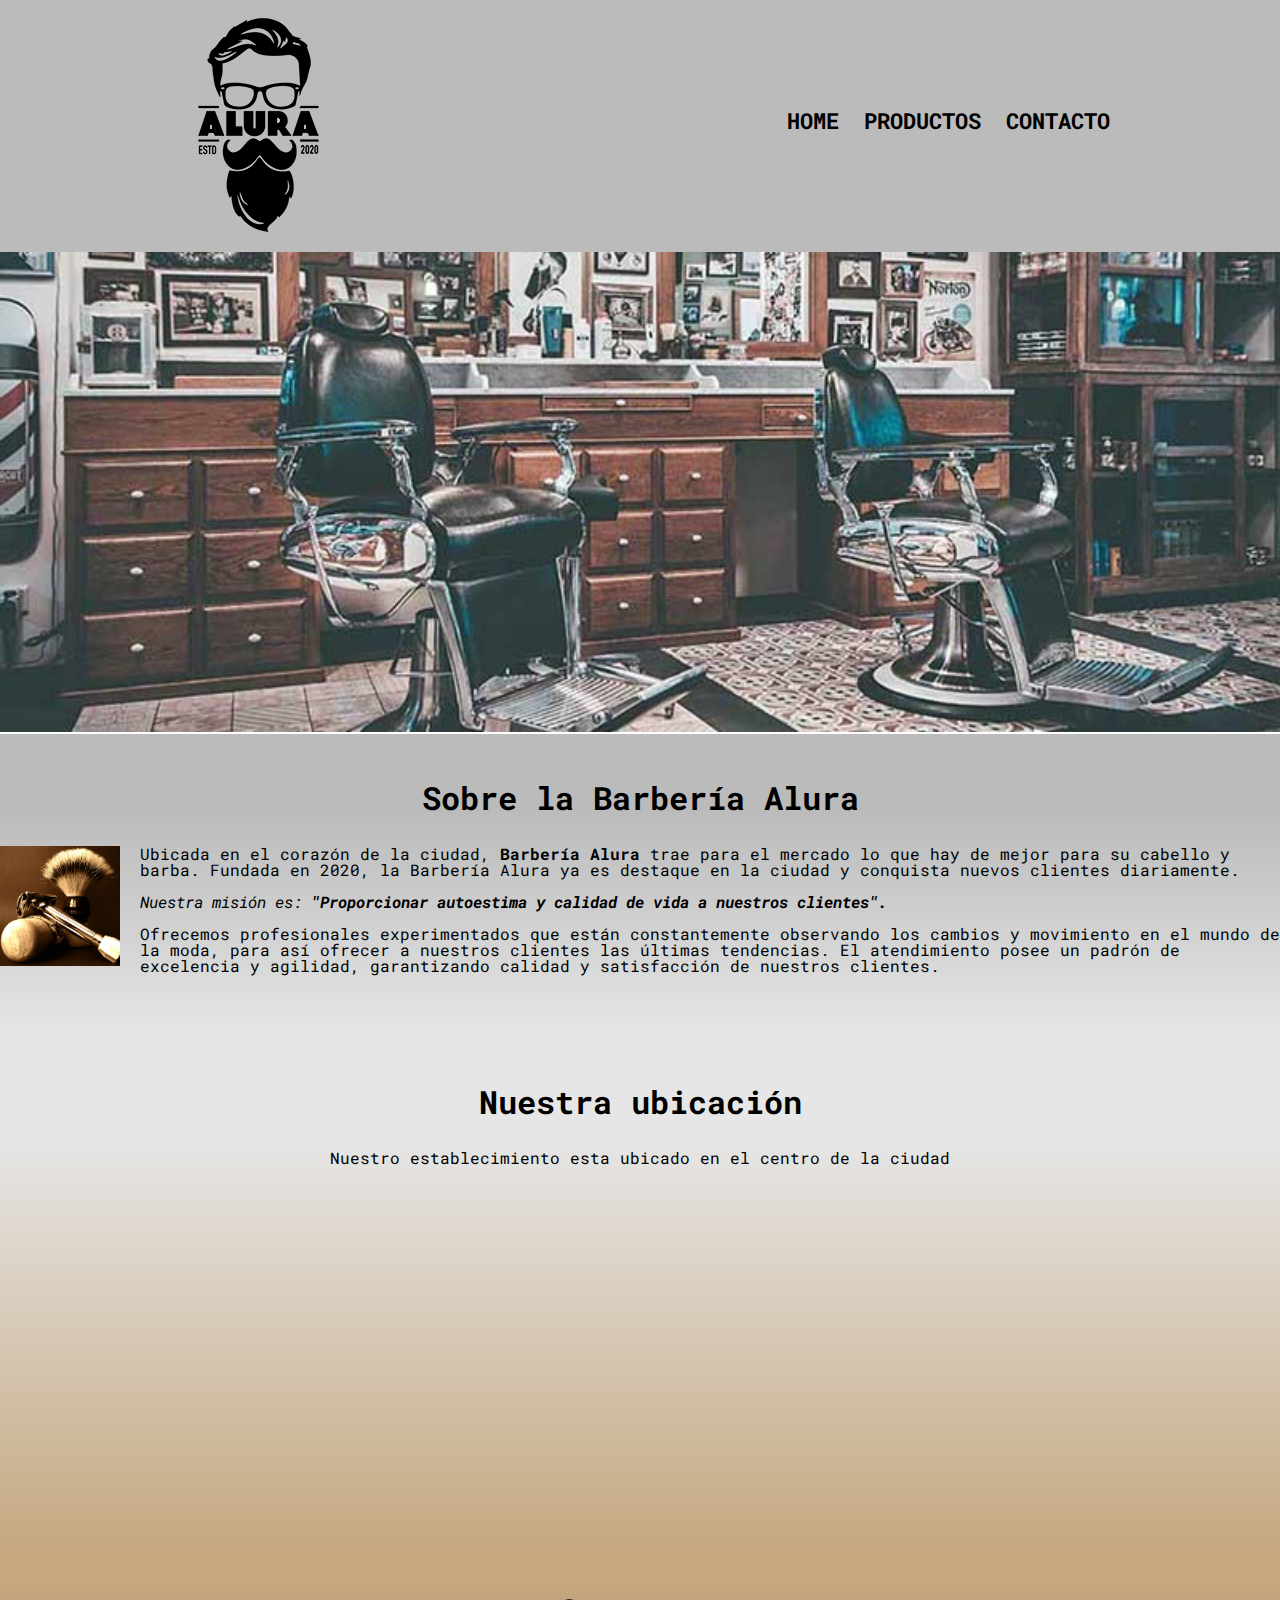
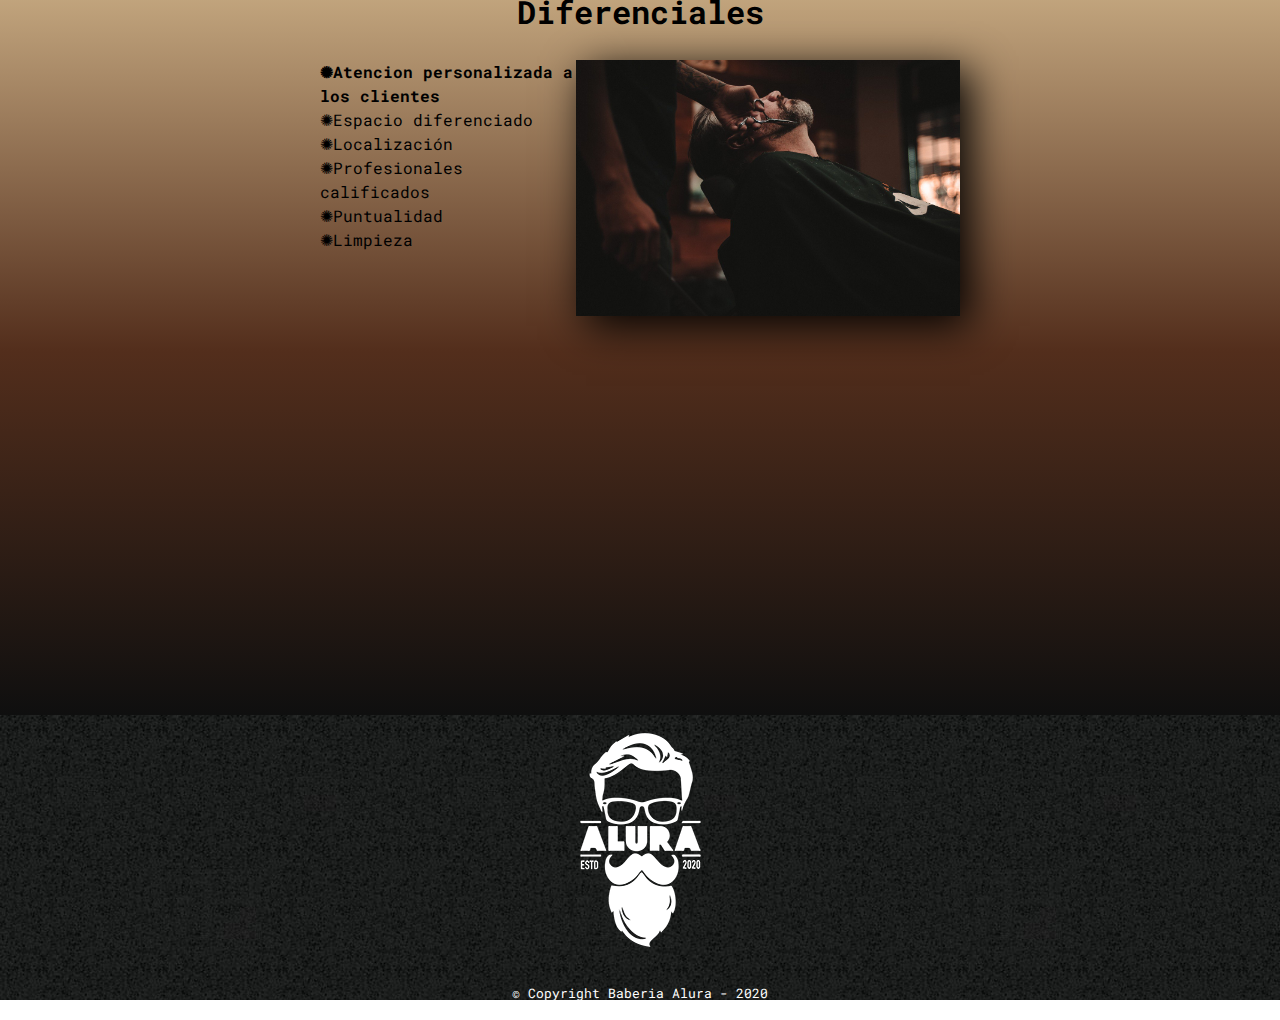
<file: index.htm>
<!DOCTYPE html>
<html lang="en">
<head>
    <meta charset="UTF-8">
    <meta name="viewport" content="width=device-width"><!--queremos que use y adapta la pagina a dispositivos moviles-->
    <meta http-equiv="X-UA-Compatible" content="IE=edge">
    <meta name="viewport" content="width=device-width, initial-scale=1.0">
    <title>Barberia Alura</title>
    <link rel="stylesheet" href="style.css">
    <link rel="stylesheet" href="./reset.css">

    <!--Fuente -->
    <link rel="preconnect" href="https://fonts.googleapis.com">
    <link rel="preconnect" href="https://fonts.gstatic.com" crossorigin>
    <link href="https://fonts.googleapis.com/css2?family=Roboto+Mono:wght@300&display=swap" rel="stylesheet">

</head>
<body>

    <header>
        <div class="caja">
            <h1><img src="banner/imagenes/logo.png" alt="logo"></h1>

            <nav>

                <ul>
                    <li><a href="#">Home</a></li>
        
                    <li><a href="productos.html">Productos</a> </li>
        
                    <li><a href="./contacto.html">Contacto</a></li>
                </ul>

            </nav>

        </div>
        
    </header>

    <img class="banner-index" src="banner/barber.jpg" alt="banner">

    <main>
        <section class="principal">
            <h2 class="titulo-principal">Sobre la Barbería Alura</h2>

            <img class="utensilios" src="./banner/utensilios.jpg" alt="utensilios">

            <p>Ubicada en el corazón de la ciudad, <strong> Barbería Alura </strong> trae para el mercado lo que hay de mejor para su cabello y barba. Fundada en 2020, la Barbería Alura ya es destaque en la ciudad y conquista nuevos clientes diariamente.</p>

            <p id="mision"><em>Nuestra misión es:<strong id="em-mision"> "Proporcionar autoestima y calidad de vida a nuestros clientes".</strong></em></p>

            <p>Ofrecemos profesionales experimentados que están constantemente observando los cambios y movimiento en el mundo de la moda, para así ofrecer a nuestros clientes las últimas tendencias. El atendimiento posee un padrón de excelencia y agilidad, garantizando calidad y satisfacción de nuestros clientes. </p>
        
        </section><!--Para un bloque donde el contenido tiene el mismo significado, el mismo sentido, usamos una <section>-->
        
        <section class="mapa">
            <h3 class="titulo-principal">Nuestra ubicación</h3>

            <p>Nuestro establecimiento esta ubicado en el centro de la ciudad</p>

            <div class="mapa-contenido">
                <iframe src="https://www.google.com/maps/embed?pb=!1m18!1m12!1m3!1d614.3951932943672!2d-66.86165560255647!3d-29.412891191554298!2m3!1f0!2f0!3f0!3m2!1i1024!2i768!4f13.1!3m3!1m2!1s0x9427dbb678d293f9%3A0xb9490b10a023d216!2sPeluqueria%20Fabian%20Moon%20Internacional!5e0!3m2!1ses!2sar!4v1674929059117!5m2!1ses!2sar" width="100%" height="300" style="border:0;" allowfullscreen="" loading="lazy" referrerpolicy="no-referrer-when-downgrade"></iframe><!--a través de la etiqueta iframe podemos insertar diferentes tipos de elementos externos en nuestra página. Sean estos mapas, vídeos, imágenes u otras páginas web o páginas de redes sociales.-->
            
            </div>

        </section>

        <section class="diferencial">
            <h3 class="titulo-principal">Diferenciales</h3>

            <div class="contenido-diferenciales">
                <ul class="lista-diferenciales">
                    <li class="items">Atencion personalizada a los clientes</li>
                    <li class="items">Espacio diferenciado</li>
                    <li class="items">Localización</li>
                    <li class="items">Profesionales calificados</li>
                    <li class="items">Puntualidad</li>
                    <li class="items">Limpieza</li>
                </ul><img class="imagen-diferenciales" src="banner/diferenciales.jpg" alt="cortando Barba">

            </div>

            <div class="video">
                <iframe width="100%" height="315" src="https://www.youtube.com/embed/wcVVXUV0YUY" title="YouTube video player" frameborder="0" allow="accelerometer; autoplay; clipboard-write; encrypted-media; gyroscope; picture-in-picture; web-share" allowfullscreen></iframe>
            </div>

        </section>

    </main>

    <footer>
        <img class="banner-footer" src="banner/imagenes/logo-blanco.png">
        <p class="copyright">&copy Copyright Baberia Alura - 2020</p>
        
    </footer>

</body>
</html>
</file>
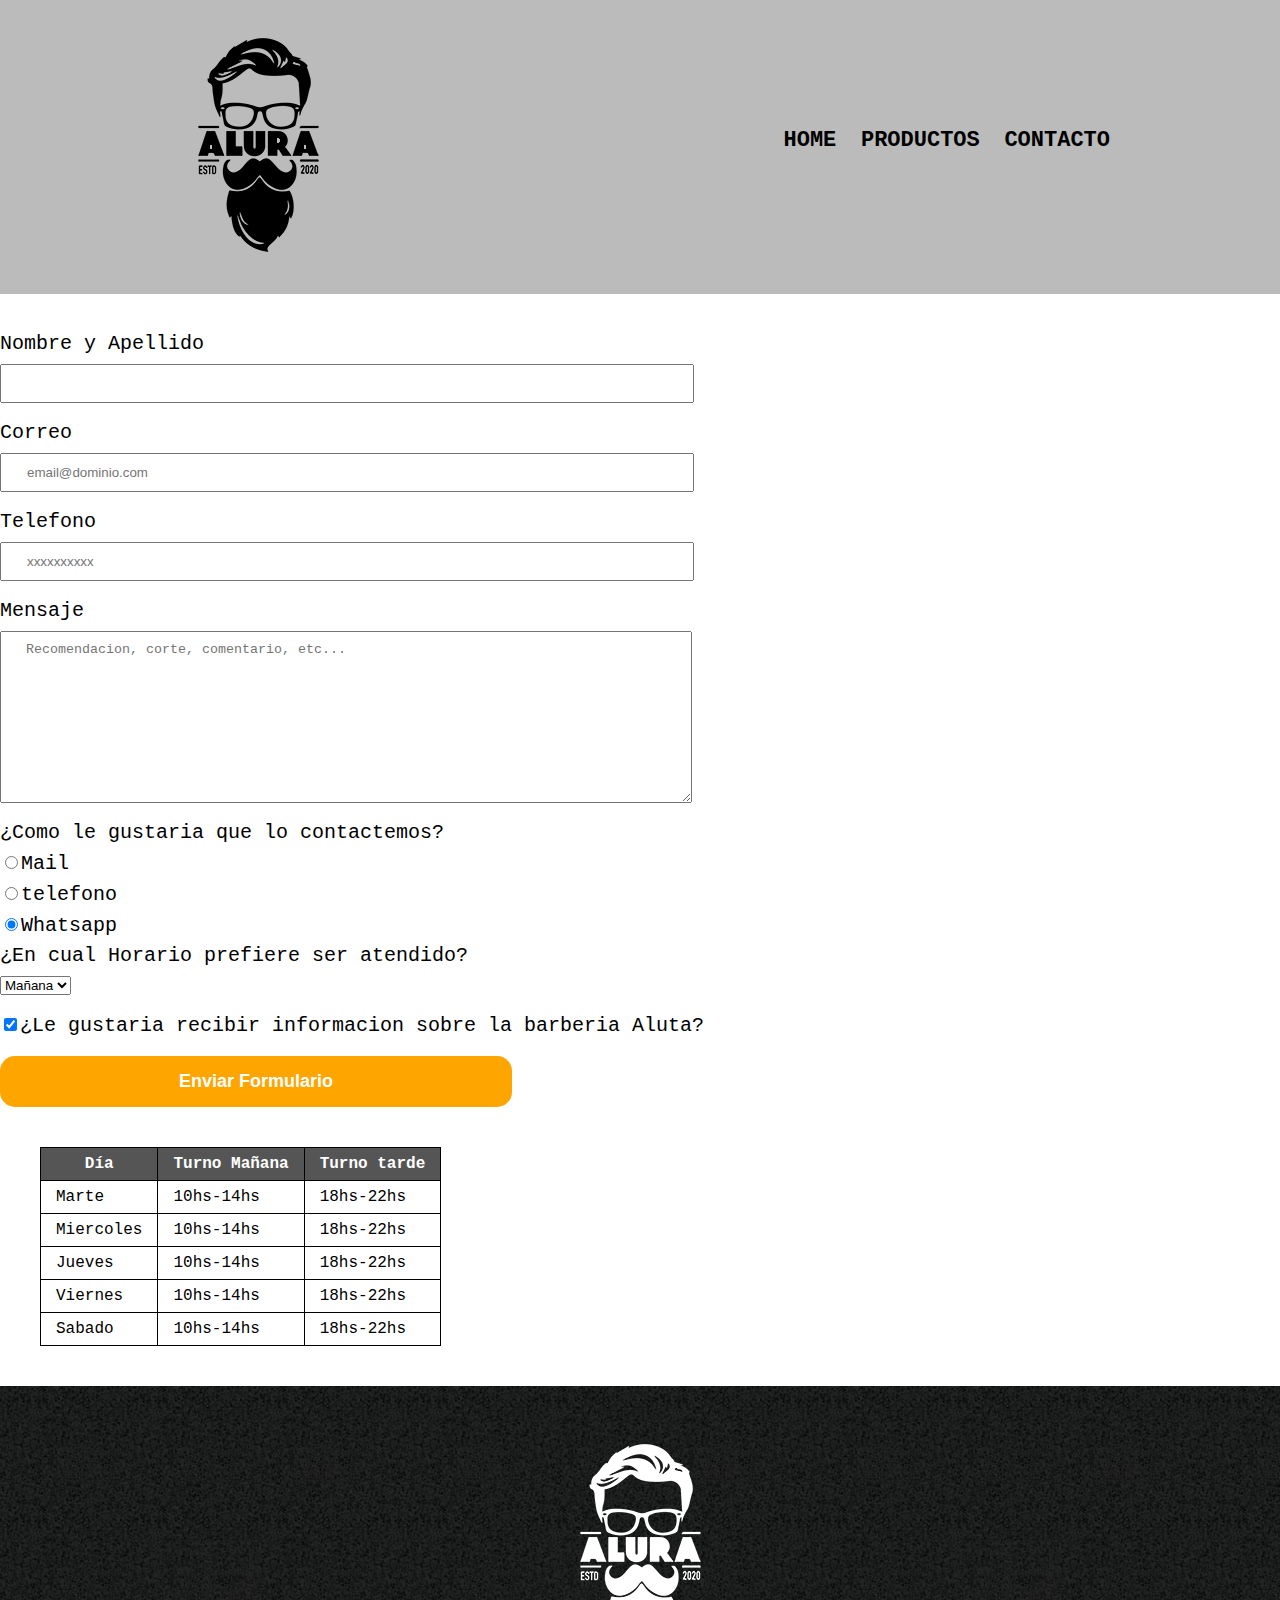
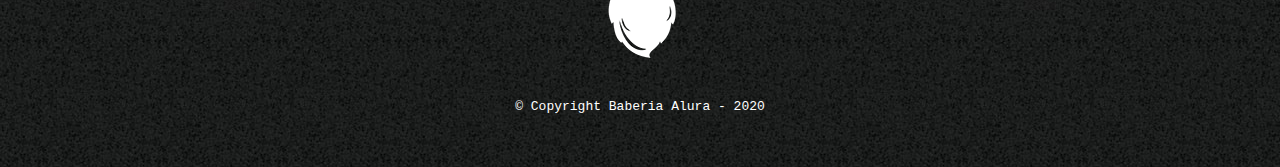
<file: contacto.html>
<!DOCTYPE html>
<html lang="en">
<head>
    <meta charset="UTF-8">
    <meta http-equiv="X-UA-Compatible" content="IE=edge">
    <meta name="viewport" content="width=device-width, initial-scale=1.0">
    <title>Contacto</title>
    <link rel="stylesheet" href="reset.css">
    <link rel="stylesheet" href="style.css">
</head>
<body>
    <header>
        <div class="caja">
            <h1><img src="banner/imagenes/logo.png" alt="banner de barberia Alura"></h1>

            <nav>

                <ul>
                    <li><a href="index.htm">Home</a></li>
        
                    <li><a href="productos.html">Productos</a> </li>
        
                    <li><a href="#">Contacto</a></li>
                </ul>

            </nav>

        </div>
        
    </header>

    <main>
        <form>
            <label for="nombreapellido" >Nombre y Apellido</label>
            <input type="text" id="nombreapellido" class="input-padron" >

            <label for="correoelectronico">Correo</label>
            <input type="email" id="correoelctronico" class="input-padron" required placeholder="email@dominio.com">

            <label for="telefono">Telefono</label>
            <input type="tel" id="telefono" class="input-padron" required placeholder="xxxxxxxxxx">

            <label for="mensaje">Mensaje</label>
            <textarea cols="70" rows="10" id="mensjae" class="input-padron" required placeholder="Recomendacion, corte, comentario, etc..."></textarea>
            
            <fieldset> <!--representan a un mismo conjunto de datos-->
                <legend>¿Como le gustaria que lo contactemos?</legend><!--no usa la etiqueta p, usa legend,  la etiqueta <legend> que usamos para un título de un grupo de campos en cualquier formulario.-->

                <label for="radio-email"><input type="radio" name="contacto" value="email" id="radio-email">Mail</label>
                <!-- name="contacto" se pone en los tres para que solo quede uno solo seleccionado-->
    
                <label for="radio-telefono"><input type="radio" name="contacto" value="telefono" id="radio-telefono">telefono</label>

                <label for="radio-whatsapp"><input type="radio" checked name="contacto" value="whatsapp" id="radio-whatsapp">Whatsapp</label>
                

            </fieldset>

            <fieldset>
                <legend>¿En cual Horario prefiere ser atendido?</legend>

                <select> <!--La estructura de la etiqueta "<select>" está compuesta de uno o más "<option>".-->
                <option value="">Mañana</option>
                <option value="">Tarde</option>
                <option value="">noche</option>
                </select>

            </fieldset>

            <label class="checkbox"><input type="checkbox" checked>¿Le gustaria recibir informacion sobre la barberia Aluta?</label>
           
            <input type="submit" value="Enviar Formulario" class="enviar">
        </form>

        <!-- Las etiquetas <thead>, <tbody> y <tfoot> ayudan a dejar el contenido de la tabla más dividido y más semántico.-->
        <table>
            <thead><!--Encabezado de tabla, siempre va con las 2 priemeras porque es el encabezado-->
                <tr><!--Utilizamos la etiqueta <tr> para marcar la fila de una tabla.-->
                    <th>Día</th><!--Celdas que pertenecen a ese encabezado-->
                    <th>Turno Mañana</th>
                    <th>Turno tarde</th>
                </tr>

            </thead>
            
            <tbody><!--Cuerpo de la tabla-->
                <tr>
                    <td>Marte</td><!--cada una de las celdas-->
                    <td>10hs-14hs</td>
                    <td>18hs-22hs</td>
                </tr>
    
                <tr>
                    <td>Miercoles</td>
                    <td>10hs-14hs</td>
                    <td>18hs-22hs</td>
                </tr>
    
                <tr>
                    <td>Jueves</td>                    
                    <td>10hs-14hs</td>
                    <td>18hs-22hs</td>
                </tr>
    
                <tr>
                    <td>Viernes</td>
                    <td>10hs-14hs</td>
                    <td>18hs-22hs</td>
                </tr>
    
                <tr>
                    <td>Sabado</td>
                    <td>10hs-14hs</td>
                    <td>18hs-22hs</td>
                </tr>

            </tbody>

            

        </table>
    </main>

    <footer>
        <img src="banner/imagenes/logo-blanco.png" alt="banner de Barberia Alura">
        <p class="copyright">&copy Copyright Baberia Alura - 2020</p>
    </footer>
</body>
</html>
</file>
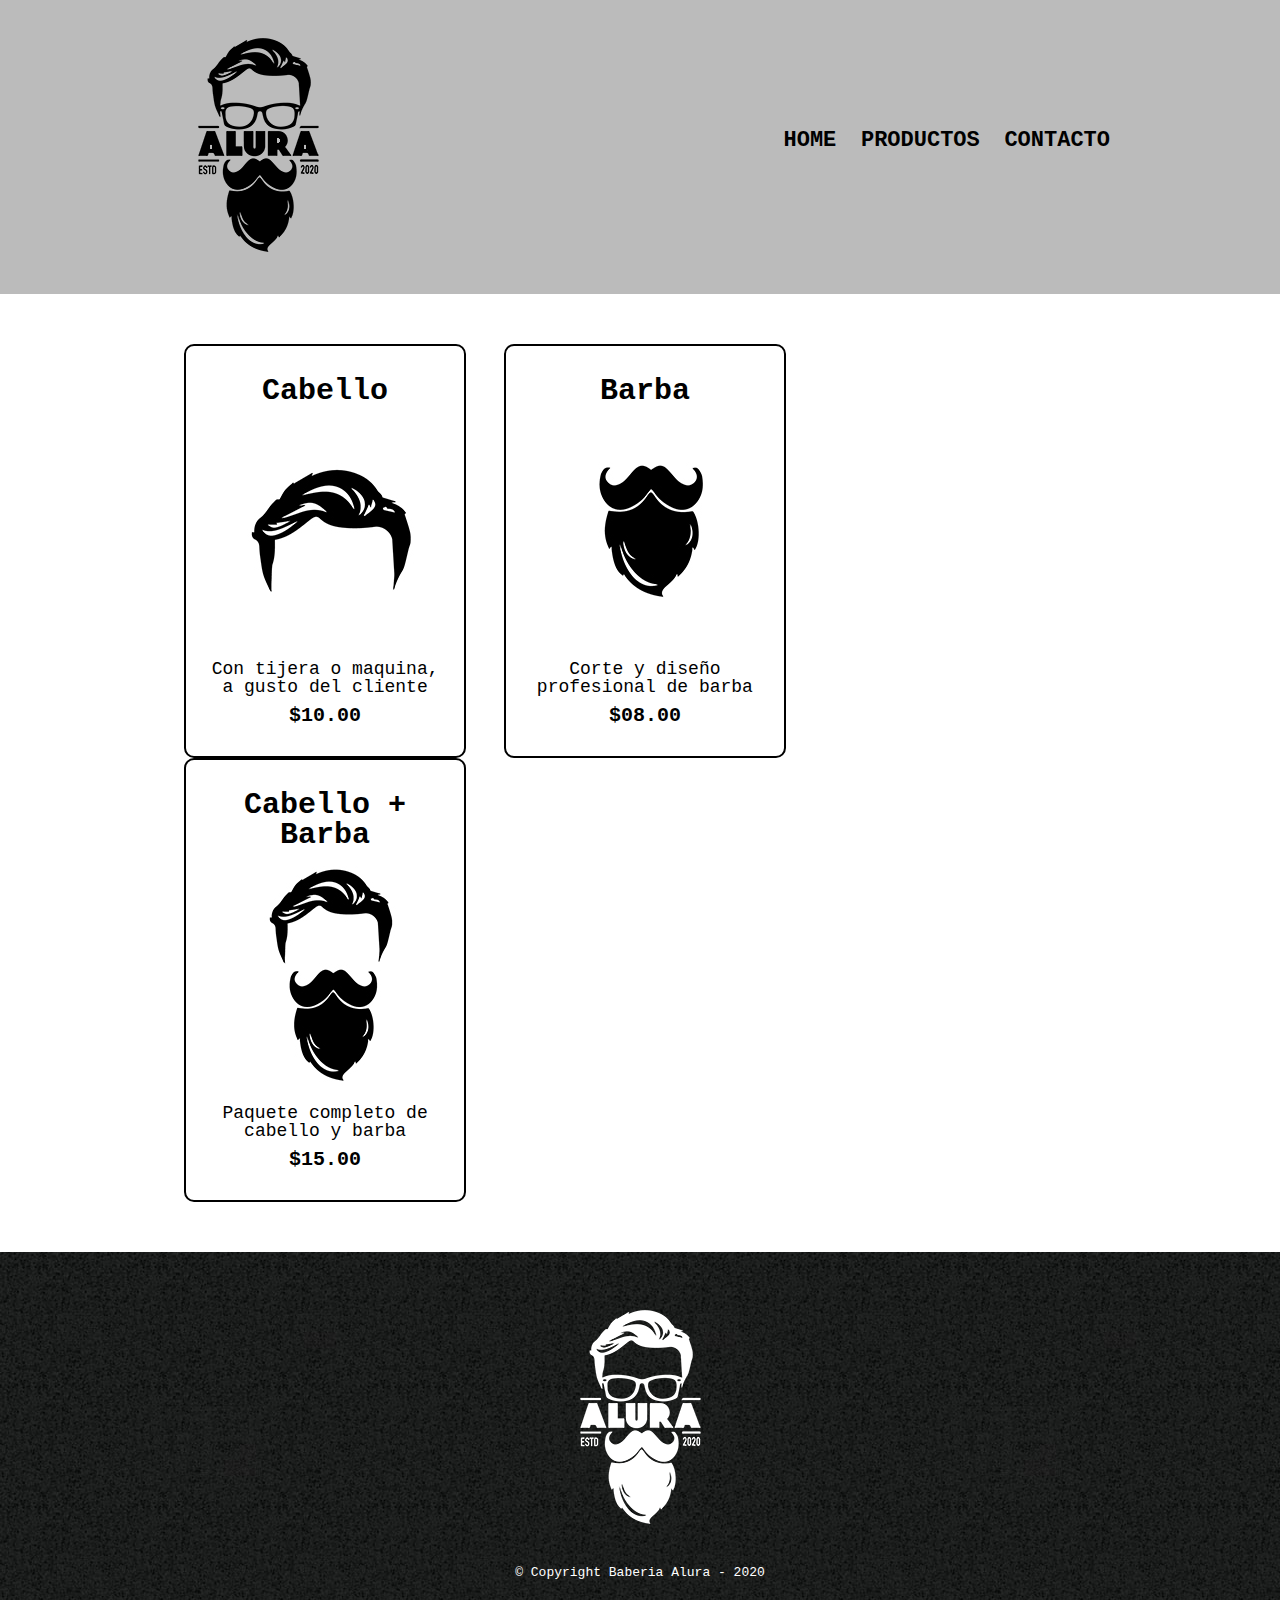
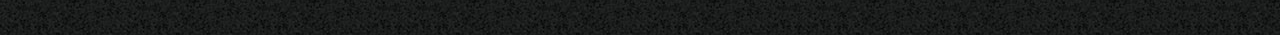
<file: productos.html>
<!DOCTYPE html>
<html lang="en">
<head>
    <meta charset="UTF-8">
    <meta http-equiv="X-UA-Compatible" content="IE=edge">
    <meta name="viewport" content="width=device-width, initial-scale=1.0">
    <title>Barberia Alura</title>
    <link rel="stylesheet" href="reset.css">
    <link rel="stylesheet" href="style.css">
</head>
<body>
    
    <header>
        <div class="caja">
            <h1><img src="banner/imagenes/logo.png"></h1>

            <nav>

                <ul>
                    <li><a href="index.htm">Home</a></li>
        
                    <li><a href="#">Productos</a> </li>
        
                    <li><a href="./contacto.html">Contacto</a></li>
                </ul>

            </nav>

        </div>
        
    </header>

    <main>
        <ul class="productos">
            <li>
                <h2>Cabello</h2>
                <img src="banner/imagenes/cabello.jpg">
                <p class="producto-descripcion">Con tijera o maquina, a gusto del cliente</p>
                <p class="producto-precio">$10.00</p>

            </li>

            <li>
                <h2>Barba</h2>
                <img src="banner/imagenes/barba.jpg">
                <p class="producto-descripcion">Corte y diseño profesional de barba</p>
                <p class="producto-precio">$08.00</p>
            </li>

            <li>
                <h2>Cabello + Barba</h2>
                <img src="banner/imagenes/cabello+barba.jpg">
                <p class="producto-descripcion">Paquete completo de cabello y barba</p>
                <p class="producto-precio">$15.00</p>
            </li>
            
        </ul>
    </main>

    <footer>
        <img src="banner/imagenes/logo-blanco.png">
        <p class="copyright">&copy Copyright Baberia Alura - 2020</p>
    </footer>

</body>
</html>
</file>
<file: style.css>
/*Selector de etiqueta es como se llama la etiqueta nomas ej: p o div, etc*/
/* son 940 px porque una pantalla padron tiene 1270px ty es una buena practica usar 940px*/

body{
    font-family: 'Roboto Mono', monospace;
}

header{
    background-color: #bbbbbb;
    padding: 20px 0;
}

.caja{
    width: 940px;
    position: relative;
    margin: 0 auto; /*Espaciamiento externo superio, inferior y extramos*/
}

nav {
    position: absolute;
    top: 110px;
    right: 0px;
}

nav li{
    display: inline; /*ocupe el tamaño que corresponde*/
    margin: 0 0 0 15px;
}

nav a{
    text-transform: uppercase; /*transforma el texto en mayuscula*/
    color: #000000;
    font-weight: bold;
    font-size: 22px;
    text-decoration: none;
}

nav a:hover{ /* captura el moviminento del mouse la propiedad hover, Cuando queremos resaltar alguna característica en el momento en que el mouse del usuario esté por encima del elemento.*/
    color: #c78c19;
    text-decoration: underline;

}

.productos{
    width: 940px;
    margin: 0 auto;
    padding: 50px;
}

.productos li{
    display: inline-block;
    text-align: center;
    width: 30%; /*cada elemento me ocupe el 30% del espacio */
    vertical-align: top;
    margin: 0 1.5%;
    padding: 30px 20px; /*El elemento aumenta su tamaño. Cuando declaro que existe un espaciamiento interno, estoy aumentando el contenido.*/
    box-sizing: border-box; /*el tamaño de la caja, es el limite definido */
    border: 2px solid #000000;/* simplifica todo en una linea, el tamaño en pixel, el tipo y el color; Un borde sólido, con 3 pixeles de ancho, entre el padding y el margin. */
    border-radius: 10px;


}

.productos li:hover{ 
    border-color: #c78c19;
}

.productos li:active{
    border-color: #088c19;
}

.productos h2{
    font-size: 30px;
    font-weight: bold;
}

.productos li:hover h2{
    font-size: 33px;
}

.producto-descripcion{
    font-size: 18px;

}

.producto-precio{
    font-size: 20px;
    font-weight: bold;
    margin-top: 10px;

}

footer{
    text-align: center;
    background: url(banner/imagenes/bg.jpg);
    padding: 40px;
}

.copyright{
    color: #ffffff;
    font-size: 13px;
    margin: 20px;
}

form{
    margin: 40px 0;
}

form label, form legend{
    display: block;;
    font-size: 20px;
    margin: 0 0 10px;
}

.input-padron{
    display: block;
    margin: 0 0 20px;
    padding: 10px 25px; /*La propiedad padding sirve para cambiar el espaciado interno, entre el contenido y el borde.*/
    width: 50%;
}

.checkbox{
    margin: 20px 0;
}

.enviar{
    width: 40%;
    padding: 15px 0;
    font-size: 18px;
    font-weight: bold;
    color: white;
    background: orange;
    border: none;
    border-radius: 15px;
    transition: 0.2s all; /*la propiedad transition para proporcionar una transición visual de un elemento.*/
    cursor: pointer; /*cambiar el estilo del puntero*/
}

.enviar:hover{
    background: darkorange;
    transform: scale(1.1);/*la propiedad transform: scale() para aumentar un elemento proporcionalmente.*/

}

table{
    margin: 40px 40px;/*arriba, abajo y extremos laterales*/

}
thead{
    background: #555555;
    color: white;
    font-weight: bold;
}

th, td{
    border: 1px solid #000000;
    padding: 8px 15px;
}

/*Css para nuestra Pagina principal, index.html*/

.banner-index{
    width: 100%;
}

.principal{
    padding: 3em 0;
    background: linear-gradient(#bbbbbb 25%, #E6E6E6);
}

.titulo-principal{
    text-align: center;
    font-size: 2em; /*2 veces su tamaño, el navegador usa por defecto 15px, ahora quedaria 30px*/
    margin: 0 0 1em;
    clear: left; /*al ponerle float a la img, el titulo se va para arriba, esto sirve para limpiar todo lo que viene despues del titulo a la izq.*/
    
}

.utensilios{
    width: 120px;
    float: left;/*Tanto el float:left como el float: right sirven para que el elemento se destaque en la pantalla, la superficie del elemento continúa siendo utilizada y los otros elementos de texto o elementos en línea se posicionan alrededor de él.*/
    margin: 0 20px 20px 0;
    transition: 500ms;
}

.utensilios:hover{
    opacity: 65%;
}

.principal p{
    margin: 0 0 1em;
}

.principal strong{
    font-weight: bold;
}

.principal em{
    font-style: italic;
}

.mapa{
    padding: 3em 0;
    background: linear-gradient(#E6E6E6 20% ,#C5A880);
}

.mapa p{
    margin: 0 0 2em;
    text-align: center;
}

.mapa-contenido{
    width: 940px;
    margin: 0 auto;
}

.diferencial{
    padding: 3em 0;
    background: linear-gradient(#C5A880 5%,#532E1C, #0F0F0F);

}

.contenido-diferenciales{
    width: 640px;
    margin: 0 auto;

}

.lista-diferenciales{
    width: 40%;
    display: inline-block;
    vertical-align: top;
}

.items{
    line-height: 1.5;
}

.items::before{ /*Cuando queremos crear un elemento en la pagina, via CSS, antes del elemento de HTML, usamos la propiedad :before.*/
    content: "✺";
}

.items:first-child{ /*Al primer elemento del bloque lo ponga en negrita*/
    font-weight: bold;
}

.imagen-diferenciales{
    width: 60%;
    transition: 500ms;
    box-shadow: 10px 10px 40px #000000;
}

.imagen-diferenciales:hover{
    opacity: 60%;
}

.video{
    width: 560px;
    margin: 1em auto;
}

/*medias queri: permitir trabajr con secciones, dada una condicion aplicar algo diferente*/
@media screen and (max-width:480px){ /*si encuentras una pantalla con hasta 480px aplicame*/
    h1{
        text-align: center;
    }

    nav{
        position: static;
    }

    .caja, .principal, .mapa-contenido, .contenido-diferenciales, .video{
        width: auto;
    }

    .lista-diferenciales, .imagen-diferenciales{
        width: 100%;
    }
}
</file>
